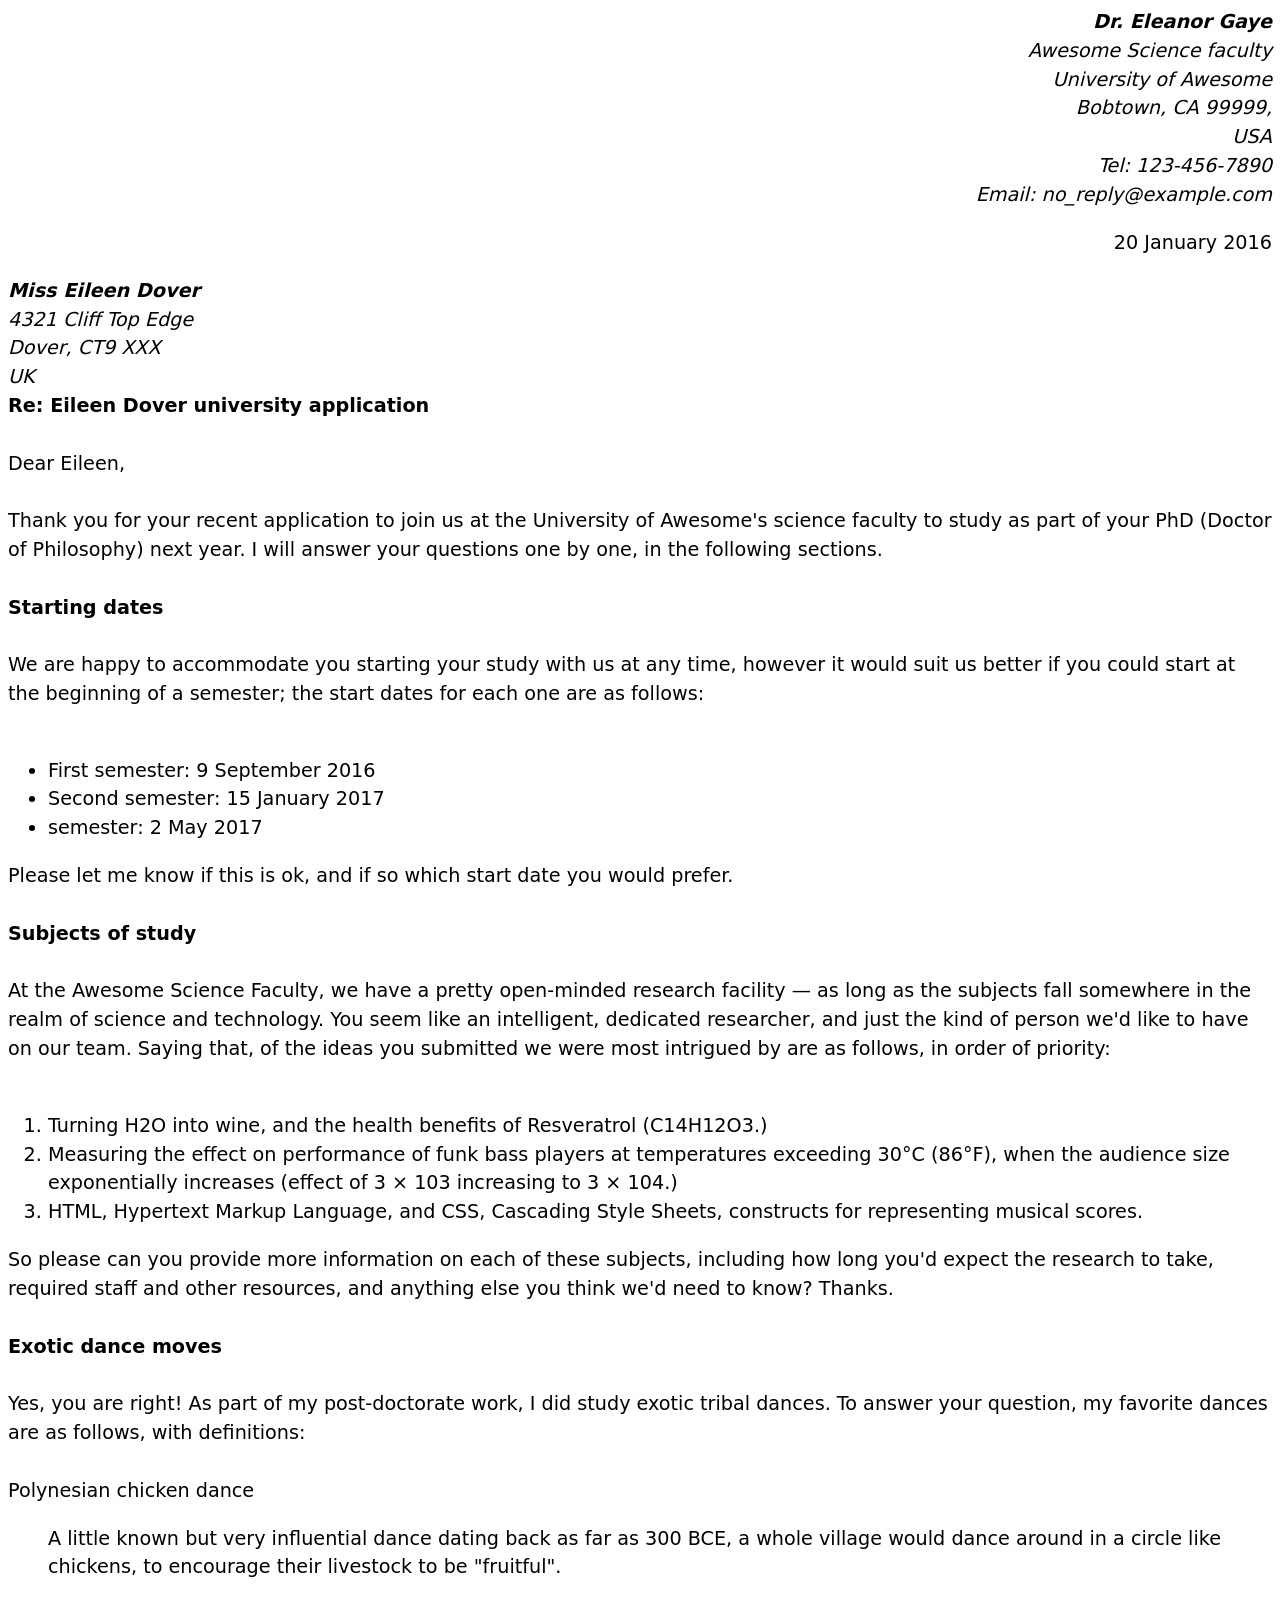
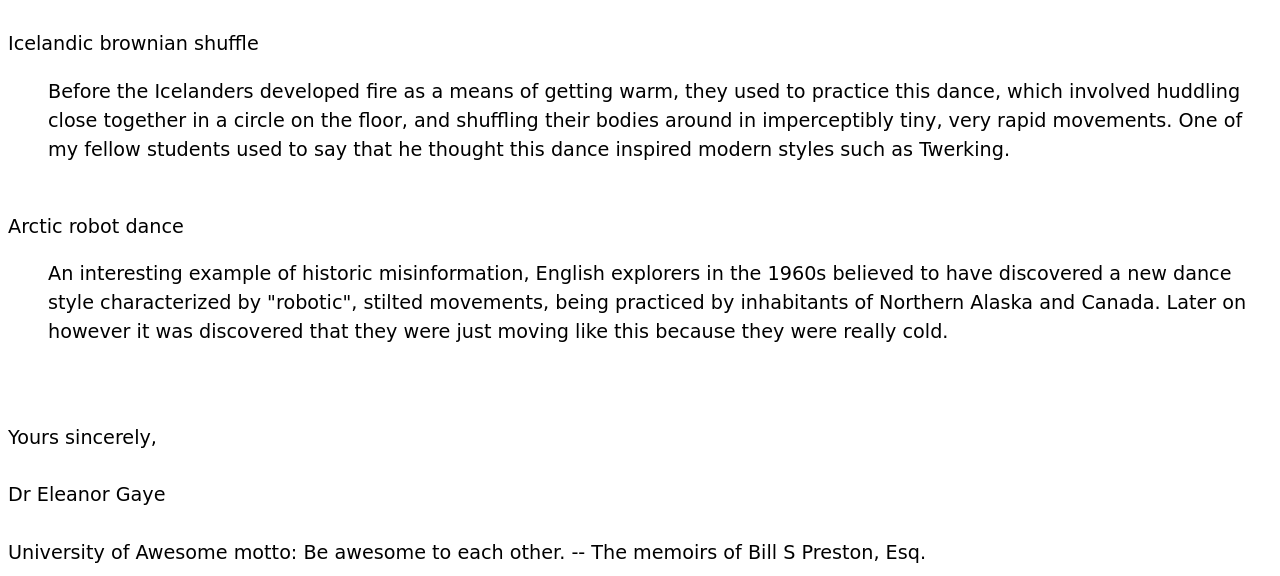
<file: lab1/part1/index.html>
<!DOCTYPE html>
<html lang="en">
  <head>
    <meta charset="utf-8" />
    <title>Dr. Eleanor Gaye</title>
    <!--
    Name: jamal khan safi
    Date: 12 September 2025
    File: index.html
    Description: Lab1 Part1 marking up cover letter
    -->
    <style>
      body {
  font: 1.2em / 1.5 system-ui;
}

.sender-column {
  text-align: right;
}

h1 {
  font-size: 1.5em;
}

h2 {
  font-size: 1.3em;
}
p{
  margin-left: 40px;
}
    </style>
  </head>
  <body>
<address class="sender-column"><strong>Dr. Eleanor Gaye</strong><br>
Awesome Science faculty<br>
University of Awesome<br>
Bobtown, CA 99999,<br>
USA<br>
Tel: 123-456-7890<br>
Email: no_reply@example.com<br>
</address>
<p class="sender-column">20 January 2016</p>
<address>
<b>Miss Eileen Dover</b><br>
4321 Cliff Top Edge<br>
Dover, CT9 XXX<br>
UK<br>
</address>
<b>Re: Eileen Dover university application</b><br>
<br>

Dear Eileen,<br>
<br>

Thank you for your recent application to join us at the University of
Awesome's science faculty to study as part of your
PhD (Doctor of Philosophy) next year. I will answer your
questions one by one, in the following sections.<br>
<br>

<strong>Starting dates</strong><br>
<br>

We are happy to accommodate you starting your study with us at any time,
however it would suit us better if you could start at the beginning of a
semester; the start dates for each one are as follows:<br>
<br>
<ul>
  <li>First semester: 9 September 2016</li>
  <li>Second semester: 15 January 2017</li>
  <li> semester: 2 May 2017</li>
</ul>
Please let me know if this is ok, and if so which start date you would
prefer.<br>
<br>

<b>Subjects of study</b><br>
<br>

At the Awesome Science Faculty, we have a pretty open-minded research
facility — as long as the subjects fall somewhere in the realm of science
and technology. You seem like an intelligent, dedicated researcher, and
just the kind of person we'd like to have on our team. Saying that, of the
ideas you submitted we were most intrigued by are as follows, in order of
priority:<br>
<br>

<ol>
<li>Turning H2O into wine, and the health benefits of Resveratrol
(C14H12O3.)</li>
<li>Measuring the effect on performance of funk bass players at temperatures
exceeding 30°C (86°F), when the audience size exponentially increases
(effect of 3 × 103 increasing to 3 × 104.)</li>
<li>HTML, Hypertext Markup Language, and CSS,
Cascading Style Sheets, constructs for representing musical scores.</li>
</ol>
So please can you provide more information on each of these subjects,
including how long you'd expect the research to take, required staff and
other resources, and anything else you think we'd need to know? Thanks.<br>
<br>

<b>Exotic dance moves</b><br>
<br>

Yes, you are right! As part of my post-doctorate work, I
did study exotic tribal dances. To answer your question, my
favorite dances are as follows, with definitions:<br>
<br>

Polynesian chicken dance<br><p>
    A little known but very influential dance dating back as far as
    300 BCE, a whole village would
    dance around in a circle like chickens, to encourage their livestock to
    be "fruitful".</p><br>
Icelandic brownian shuffle<br><p>
    Before the Icelanders developed fire as a means of getting warm, they
    used to practice this dance, which involved huddling close together in a
    circle on the floor, and shuffling their bodies around in imperceptibly
    tiny, very rapid movements. One of my fellow students used to say that
    he thought this dance inspired modern styles such as Twerking.</p><br>
Arctic robot dance<br>
<p>
    An interesting example of historic misinformation, English explorers in
    the 1960s believed to have discovered a new dance style characterized by
    "robotic", stilted movements, being practiced by inhabitants of Northern
    Alaska and Canada. Later on however it was discovered that they were
    just moving like this because they were really cold.</p><br>
<br>
Yours sincerely,<br>
<br>

Dr Eleanor Gaye<br>
<br>

University of Awesome motto: Be awesome to each other. --
The memoirs of Bill S Preston, Esq.<br>
  </body>
</html>
</file>
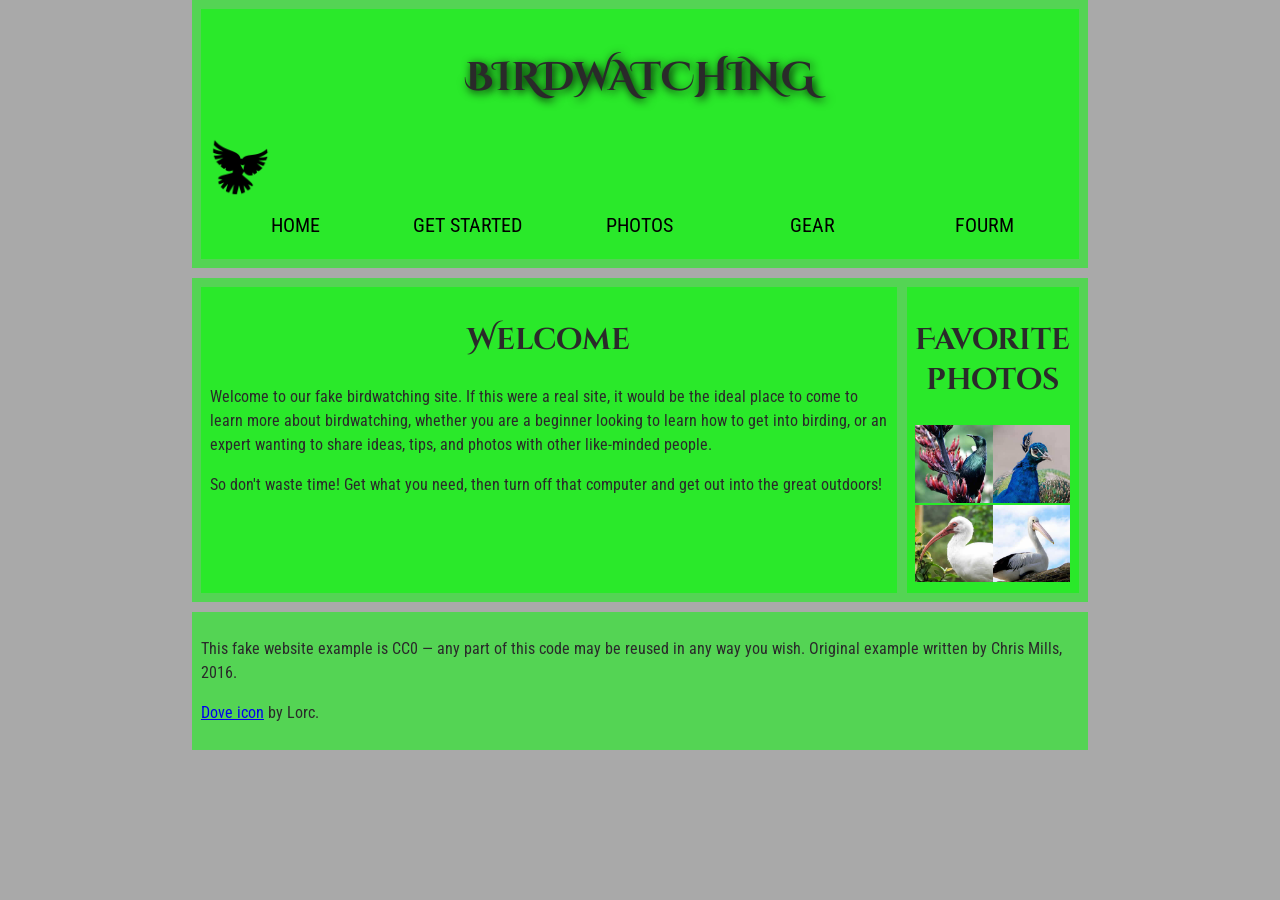
<file: lab1/part2/index.html>
<!DOCTYPE html>
<html lang="en">
  <head>
    <meta charset="utf-8" />
    <title>Birdwatching</title>
    <link
      href="https://fonts.googleapis.com/css?family=Roboto+Condensed:300%7CCinzel+Decorative:700"
      rel="stylesheet" />
      <link rel = "stylesheet" href="css/style.css">
  </head>

  <body>
    <header>
        <nav>
            <h1>Birdwatching</h1>
            <img src="css/dove.png" alt = "dove logo"/>
            <ul>
                <li><a href = "#">Home</a></li>
                <li><a href = "#">Get Started</a></li>
                <li><a href = "#">photos</a></li>
                <li><a href = "#">Gear</a></li>
                <li><a href = "#">Fourm</a></li>
                
            </ul>

            
        </nav>
        </header>
   <main> 
    <section>    
        <h2>Welcome</h2>

        <p>
        Welcome to our fake birdwatching site. If this were a real site, it
        would be the ideal place to come to learn more about birdwatching,
        whether you are a beginner looking to learn how to get into birding, or
        an expert wanting to share ideas, tips, and photos with other
        like-minded people.
        </p>

        <p>
        So don't waste time! Get what you need, then turn off that computer and
        get out into the great outdoors!
        </p>

        
        </section>
        <aside>
            <h2>Favorite photos</h2>
            <a href="css/favorite-bird-1_th.jpg"><img src="css/favorite-bird-1_th.jpg" alt=""></a>
            <a href="css/favorite-bird-2_th.jpg"><img src="css/favorite-bird-2_th.jpg" alt=""></a>
            <a href="css/favorite-bird-3_th.jpg"><img src="css/favorite-bird-3_th.jpg" alt=""></a>
            <a href="css/favorite-bird-4_th.jpg"><img src="css/favorite-bird-4_th.jpg" alt=""></a>    
        </aside>
        </main>
<footer>
        <p>
        This fake website example is CC0 — any part of this code may be reused
        in any way you wish. Original example written by Chris Mills, 2016.
        </p>
        


    <p>
      <a href="http://game-icons.net/lorc/originals/dove.html">Dove icon</a>
      by Lorc.
    </p>
    </footer>
  </body>
</html>
</file>
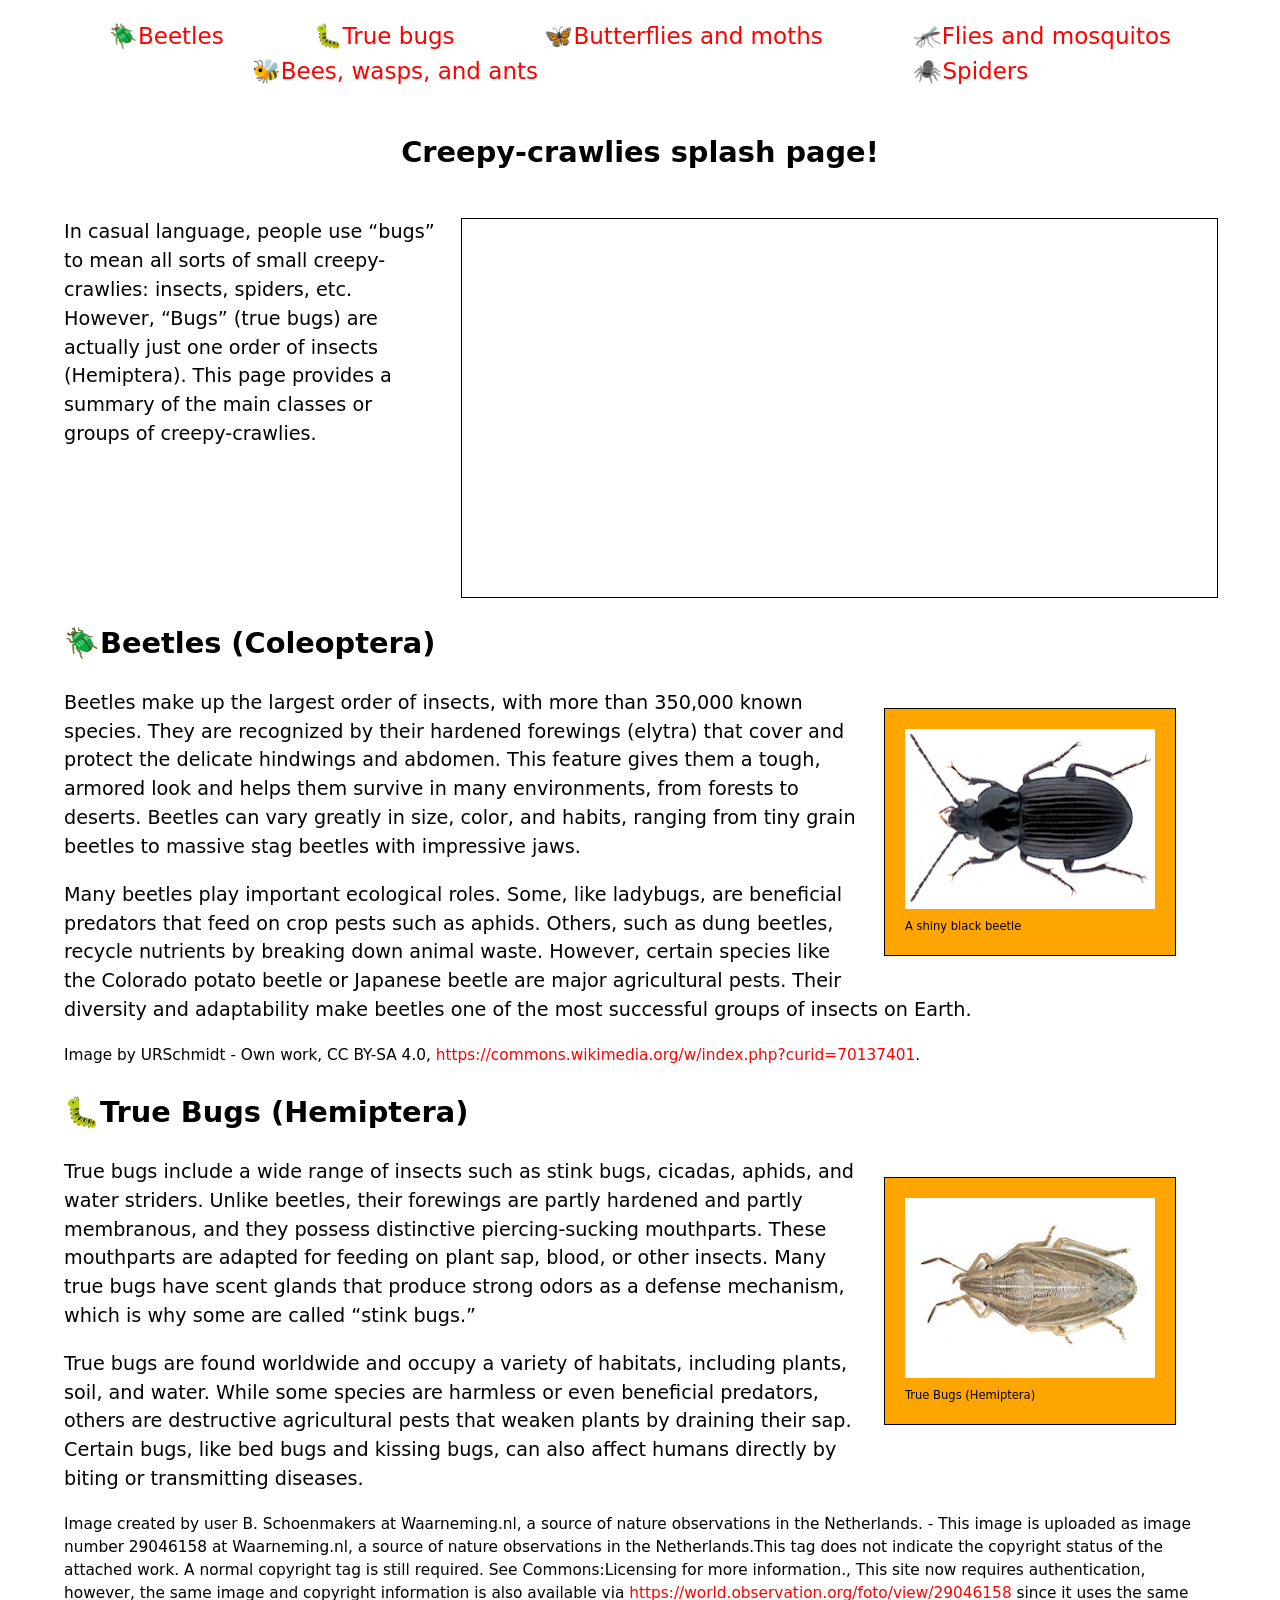
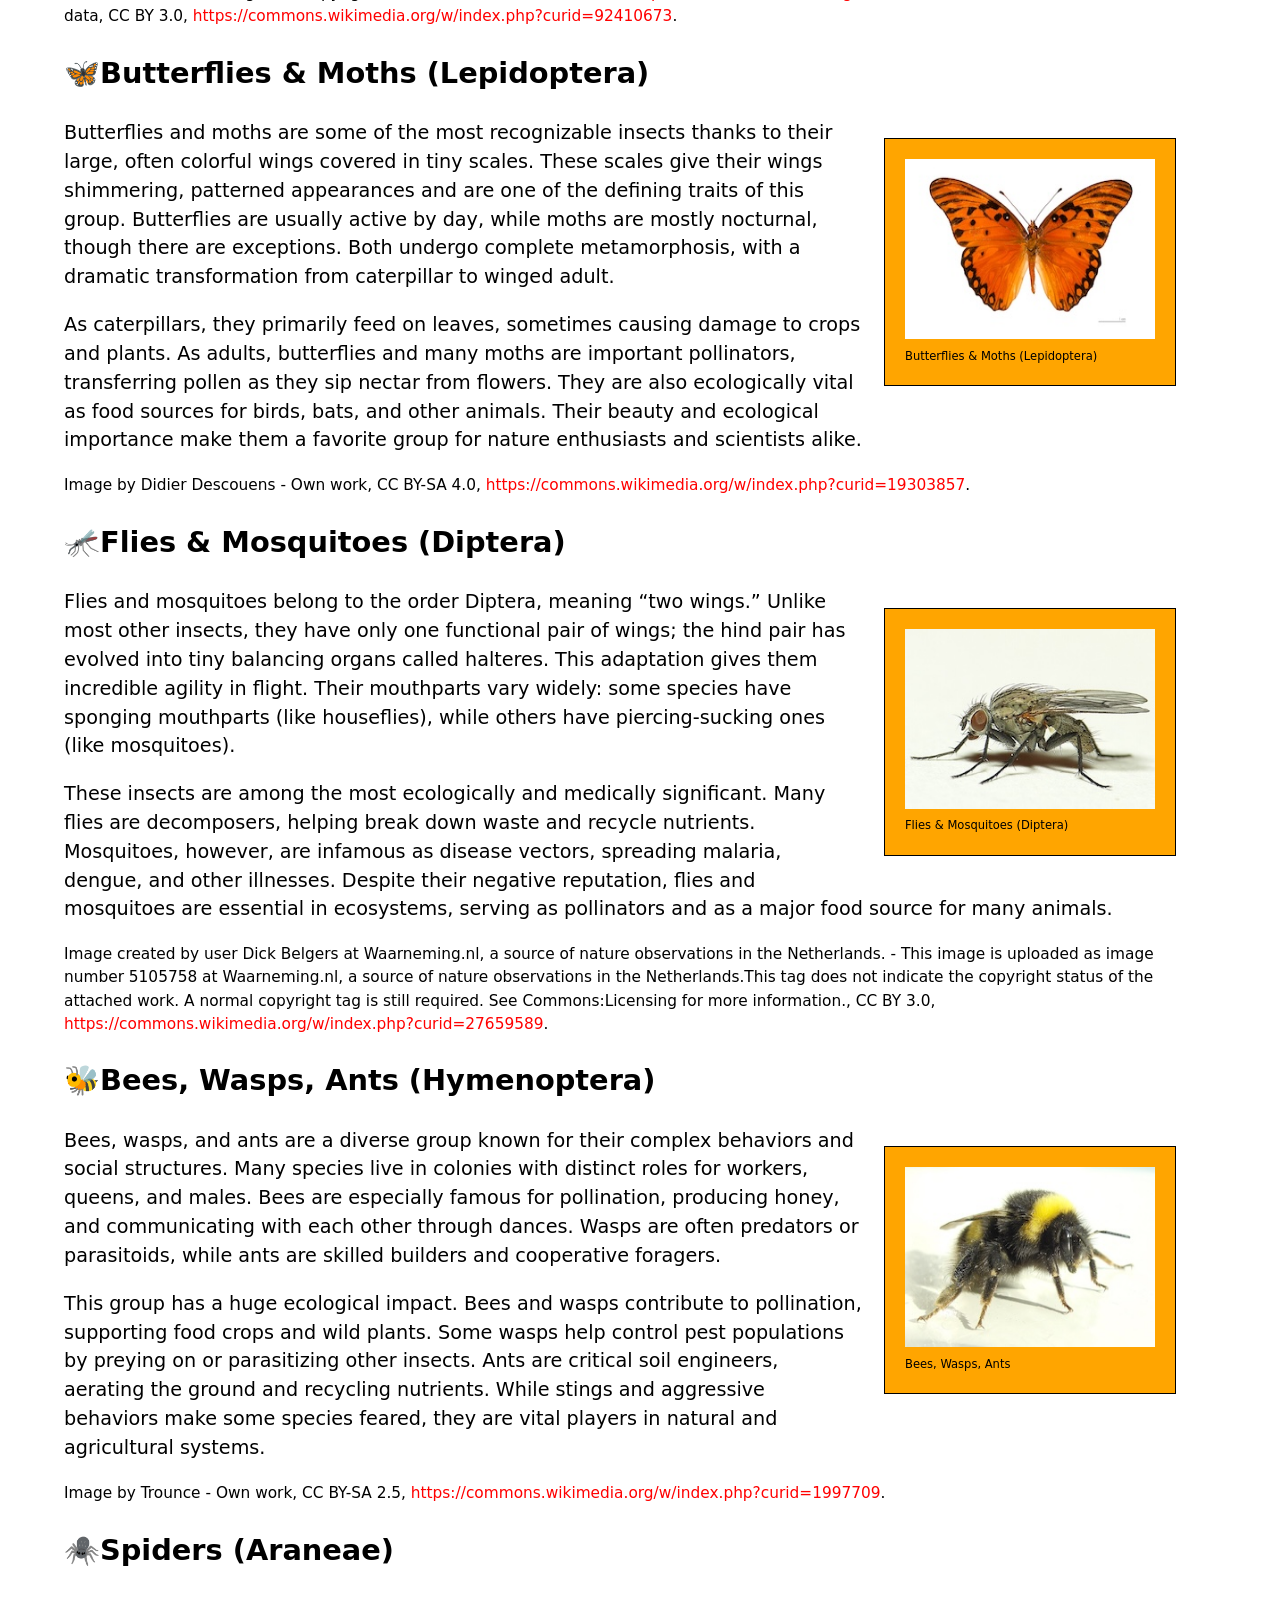
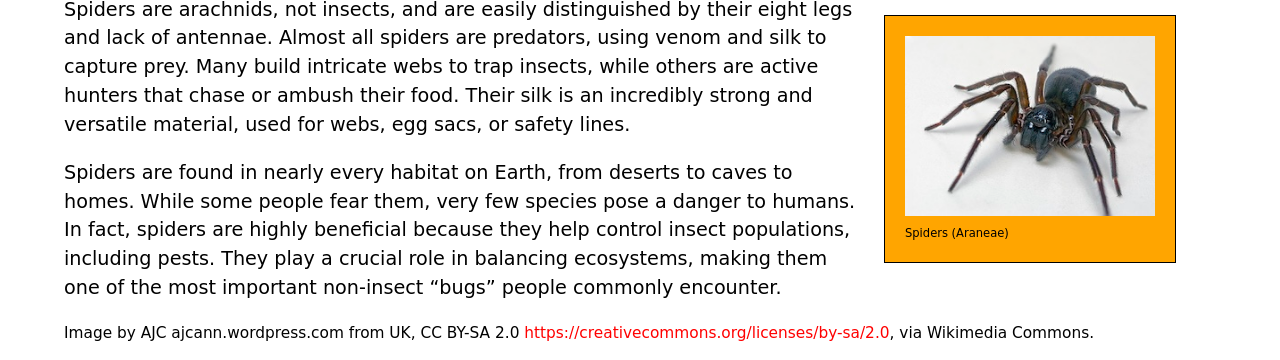
<file: lab2/part1/index.html>
<!doctype html>
<html lang="en">
  <head>

    <meta charset="utf-8" />
    <title>Creepy crawlies!</title>
        <!--
    Name: jamal khan safi
    Date: 6 October 2025
    File: index.html
    Description: I created the website about different insects.
    -->
    <link href="css/style.css" rel="stylesheet" />
  </head>
  <body>
    <header>
      <nav>
        <ul>
          <li><a href="#beetles">🪲Beetles</a></li>
          <li><a href="#true_bugs">🐛True bugs</a></li>
          <li><a href="#butterflies_moths">🦋Butterflies and moths</a></li>
          <li><a href="#flies_mosquitos">🦟Flies and mosquitos</a></li>
          <li><a href="#bees_wasps_ants">🐝Bees, wasps, and ants</a></li>
          <li><a href="#spiders">🕷️Spiders</a></li>
        </ul>
      </nav>
      <section>
        <h1>Creepy-crawlies splash page!</h1>
        <video autoplay loop muted preload="auto">
          <source src="css/bug_video_640.mp4" type="video/mp4" />
        </video>

        <p>
          In casual language, people use “bugs” to mean all sorts of small
          creepy-crawlies: insects, spiders, etc. However, “Bugs” (true bugs)
          are actually just one order of insects (Hemiptera). This page
          provides a summary of the main classes or groups of
          creepy-crawlies.
        </p>
      </section>
    </header>
    <main>
      <section id="beetles">
        <h2>🪲Beetles (Coleoptera)</h2>
        <figure>
          <img
            src="css/beetle.png"
            alt="beetle"
            width="250"
            height="180">
            <figcaption>A shiny black beetle</figcaption>
        </figure>

        <p>
          Beetles make up the largest order of insects, with more than
          350,000 known species. They are recognized by their hardened
          forewings (elytra) that cover and protect the delicate hindwings
          and abdomen. This feature gives them a tough, armored look and
          helps them survive in many environments, from forests to deserts.
          Beetles can vary greatly in size, color, and habits, ranging from
          tiny grain beetles to massive stag beetles with impressive jaws.
        </p>
        <p>
          Many beetles play important ecological roles. Some, like ladybugs,
          are beneficial predators that feed on crop pests such as aphids.
          Others, such as dung beetles, recycle nutrients by breaking down
          animal waste. However, certain species like the Colorado potato
          beetle or Japanese beetle are major agricultural pests. Their
          diversity and adaptability make beetles one of the most successful
          groups of insects on Earth.
        </p>

        <p class="copyright">
          Image by URSchmidt - Own work, CC BY-SA 4.0,
          <a href="https://commons.wikimedia.org/w/index.php?curid=70137401"
            >https://commons.wikimedia.org/w/index.php?curid=70137401</a
          >.
        </p>
      </section>
      <section id="true_bugs">
        <h2>🐛True Bugs (Hemiptera)</h2>
        <figure>
          <img
            src="css/true_bug.jpg"
            alt="bugs"
            width="250"
            height="180">
          <figcaption>True Bugs (Hemiptera)</figcaption>
        </figure>

        <p>
          True bugs include a wide range of insects such as stink bugs,
          cicadas, aphids, and water striders. Unlike beetles, their
          forewings are partly hardened and partly membranous, and they
          possess distinctive piercing-sucking mouthparts. These mouthparts
          are adapted for feeding on plant sap, blood, or other insects. Many
          true bugs have scent glands that produce strong odors as a defense
          mechanism, which is why some are called “stink bugs.”
        </p>

        <p>
          True bugs are found worldwide and occupy a variety of habitats,
          including plants, soil, and water. While some species are harmless
          or even beneficial predators, others are destructive agricultural
          pests that weaken plants by draining their sap. Certain bugs, like
          bed bugs and kissing bugs, can also affect humans directly by
          biting or transmitting diseases.
        </p>

        <p class="copyright">
          Image created by user B. Schoenmakers at Waarneming.nl, a source of
          nature observations in the Netherlands. - This image is uploaded as
          image number 29046158 at Waarneming.nl, a source of nature
          observations in the Netherlands.This tag does not indicate the
          copyright status of the attached work. A normal copyright tag is
          still required. See Commons:Licensing for more information., This
          site now requires authentication, however, the same image and
          copyright information is also available via
          <a href="https://world.observation.org/foto/view/29046158"
            >https://world.observation.org/foto/view/29046158</a
          >
          since it uses the same data, CC BY 3.0,
          <a href="https://commons.wikimedia.org/w/index.php?curid=92410673"
            >https://commons.wikimedia.org/w/index.php?curid=92410673</a
          >.
        </p>
      </section>
      <section id="butterflies_moths">
        <h2>🦋Butterflies & Moths (Lepidoptera)</h2>
        <figure>
          <img
            src="css/butterfly.jpg"
            alt="butterfly"
            width="250"
            height="180">
          <figcaption>Butterflies & Moths (Lepidoptera)</figcaption>
        </figure>

        <p>
          Butterflies and moths are some of the most recognizable insects
          thanks to their large, often colorful wings covered in tiny scales.
          These scales give their wings shimmering, patterned appearances and
          are one of the defining traits of this group. Butterflies are
          usually active by day, while moths are mostly nocturnal, though
          there are exceptions. Both undergo complete metamorphosis, with a
          dramatic transformation from caterpillar to winged adult.
        </p>

        <p>
          As caterpillars, they primarily feed on leaves, sometimes causing
          damage to crops and plants. As adults, butterflies and many moths
          are important pollinators, transferring pollen as they sip nectar
          from flowers. They are also ecologically vital as food sources for
          birds, bats, and other animals. Their beauty and ecological
          importance make them a favorite group for nature enthusiasts and
          scientists alike.
        </p>

        <p class="copyright">
          Image by Didier Descouens - Own work, CC BY-SA 4.0,
          <a href="https://commons.wikimedia.org/w/index.php?curid=19303857"
            >https://commons.wikimedia.org/w/index.php?curid=19303857</a
          >.
        </p>
      </section>
      <section id="flies_mosquitos">
        <h2>🦟Flies & Mosquitoes (Diptera)</h2>
        <figure>
          <img
            src="css/mosquito.jpg"
            alt="flies and mosquito"
            width="250"
            height="180">
          <figcaption>Flies & Mosquitoes (Diptera)</figcaption>
        </figure>

        <p>
          Flies and mosquitoes belong to the order Diptera, meaning “two
          wings.” Unlike most other insects, they have only one functional
          pair of wings; the hind pair has evolved into tiny balancing organs
          called halteres. This adaptation gives them incredible agility in
          flight. Their mouthparts vary widely: some species have sponging
          mouthparts (like houseflies), while others have piercing-sucking
          ones (like mosquitoes).
        </p>

        <p>
          These insects are among the most ecologically and medically
          significant. Many flies are decomposers, helping break down waste
          and recycle nutrients. Mosquitoes, however, are infamous as disease
          vectors, spreading malaria, dengue, and other illnesses. Despite
          their negative reputation, flies and mosquitoes are essential in
          ecosystems, serving as pollinators and as a major food source for
          many animals.
        </p>

        <p class="copyright">
          Image created by user Dick Belgers at Waarneming.nl, a source of
          nature observations in the Netherlands. - This image is uploaded as
          image number 5105758 at Waarneming.nl, a source of nature
          observations in the Netherlands.This tag does not indicate the
          copyright status of the attached work. A normal copyright tag is
          still required. See Commons:Licensing for more information., CC BY
          3.0,
          <a href="https://commons.wikimedia.org/w/index.php?curid=27659589"
            >https://commons.wikimedia.org/w/index.php?curid=27659589</a
          >.
        </p>
      </section>
      <section id="bees_wasps_ants">
        <h2>🐝Bees, Wasps, Ants (Hymenoptera)</h2>
        <figure>
          <img
            src="css/bee.jpg"
            alt="bee wasp and ants"
            width="250"
            height="180">
          <figcaption>Bees, Wasps, Ants</figcaption>
        </figure>

        <p>
          Bees, wasps, and ants are a diverse group known for their complex
          behaviors and social structures. Many species live in colonies with
          distinct roles for workers, queens, and males. Bees are especially
          famous for pollination, producing honey, and communicating with
          each other through dances. Wasps are often predators or
          parasitoids, while ants are skilled builders and cooperative
          foragers.
        </p>

        <p>
          This group has a huge ecological impact. Bees and wasps contribute
          to pollination, supporting food crops and wild plants. Some wasps
          help control pest populations by preying on or parasitizing other
          insects. Ants are critical soil engineers, aerating the ground and
          recycling nutrients. While stings and aggressive behaviors make
          some species feared, they are vital players in natural and
          agricultural systems.
        </p>

        <p class="copyright">
          Image by Trounce - Own work, CC BY-SA 2.5,
          <a href="https://commons.wikimedia.org/w/index.php?curid=1997709"
            >https://commons.wikimedia.org/w/index.php?curid=1997709</a
          >.
        </p>
      </section>
      <section id="spiders">
        <h2>🕷️Spiders (Araneae)</h2>
        <figure>
          <img
            src="css/spider.jpg"
            alt="spider"
            width="250"
            height="180">
          <figcaption>Spiders (Araneae)</figcaption>
        </figure>

        <p>
          Spiders are arachnids, not insects, and are easily distinguished by
          their eight legs and lack of antennae. Almost all spiders are
          predators, using venom and silk to capture prey. Many build
          intricate webs to trap insects, while others are active hunters
          that chase or ambush their food. Their silk is an incredibly strong
          and versatile material, used for webs, egg sacs, or safety lines.
        </p>

        <p>
          Spiders are found in nearly every habitat on Earth, from deserts to
          caves to homes. While some people fear them, very few species pose
          a danger to humans. In fact, spiders are highly beneficial because
          they help control insect populations, including pests. They play a
          crucial role in balancing ecosystems, making them one of the most
          important non-insect “bugs” people commonly encounter.
        </p>

        <p class="copyright">
          Image by AJC ajcann.wordpress.com from UK, CC BY-SA 2.0
          <a href="https://creativecommons.org/licenses/by-sa/2.0"
            >https://creativecommons.org/licenses/by-sa/2.0</a
          >, via Wikimedia Commons.
        </p>
      </section>
    </main>
  </body>
</html>
</file>
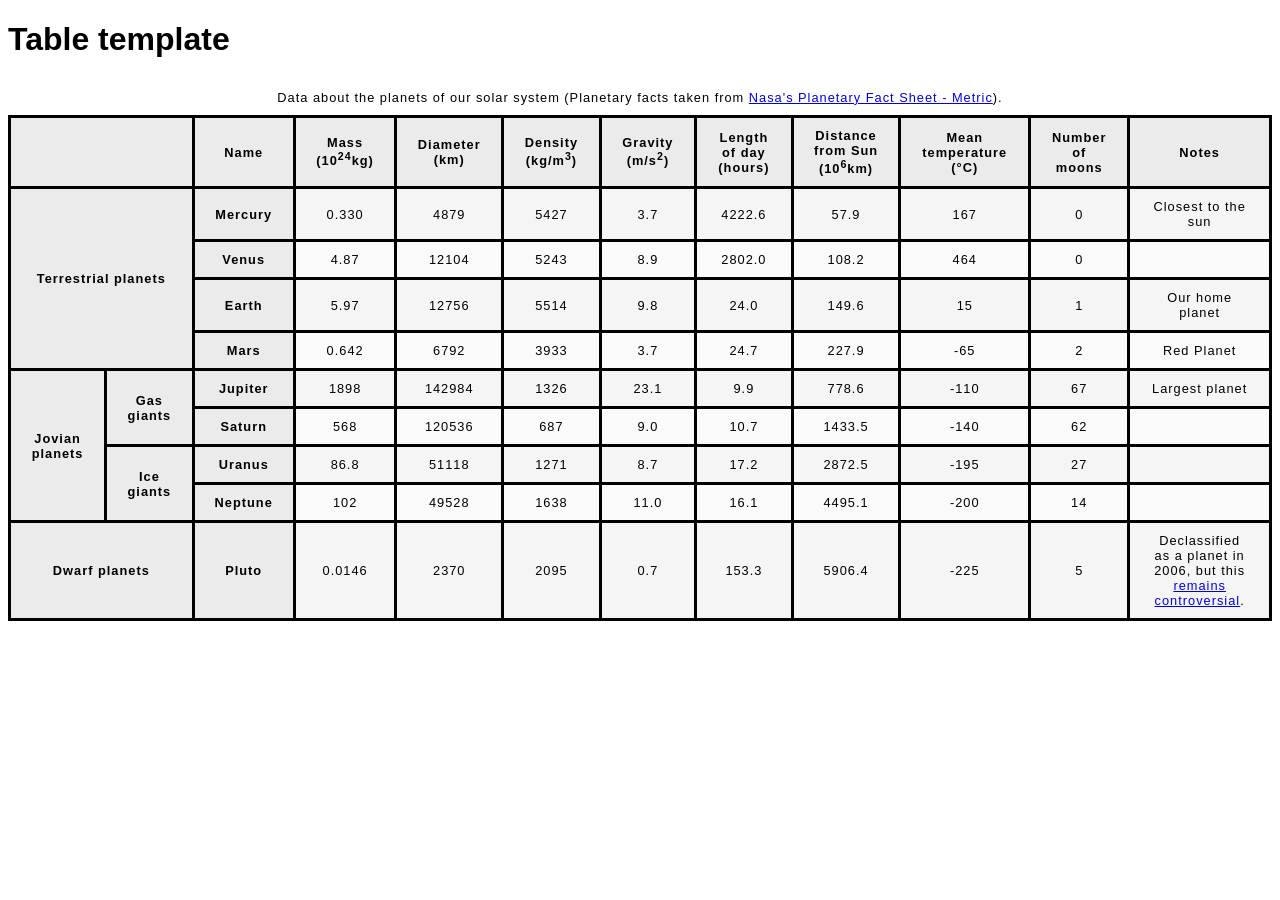
<file: lab2/part2/index.html>
<!DOCTYPE html>
<html lang="en-US">
  <head>
    <meta charset="utf-8">
    <meta name="viewport" content="width=device-width">
    <title>Table template</title>
            <!--
    Name: jamal khan safi
    Date: 6 October 2025
    File: index.html
    Description: I created the website about planets of the solar system.
    -->
    <link href="css/style.css" rel="stylesheet" type="text/css">
  </head>
  <body>
    <h1>Table template</h1>
    <table>
      <caption>
        Data about the planets of our solar system (Planetary facts taken from
        <a href="http://nssdc.gsfc.nasa.gov/planetary/factsheet/">Nasa's Planetary Fact Sheet - Metric</a>).
      </caption>
      <thead>
        <tr>
          <th colspan="2"></th>
          <th>Name</th>
          <th>Mass (10<sup>24</sup>kg)</th>
          <th>Diameter (km)</th>
          <th>Density (kg/m<sup>3</sup>)</th>
          <th>Gravity (m/s<sup>2</sup>)</th>
          <th>Length of day (hours)</th>
          <th>Distance from Sun (10<sup>6</sup>km)</th>
          <th>Mean temperature (°C)</th>
          <th>Number of moons</th>
          <th>Notes</th>
        </tr>
      </thead>
      <tbody>
        <tr>
          <th rowspan="4" colspan="2">Terrestrial planets</th>
          <th>Mercury</th>
          <td>0.330</td>
          <td>4879</td>
          <td>5427</td>
          <td>3.7</td>
          <td>4222.6</td>
          <td>57.9</td>
          <td>167</td>
          <td>0</td>
          <td>Closest to the sun</td>
        </tr>
        <tr>
            <th>Venus</th>
            <td>4.87</td>
            <td>12104</td>
            <td>5243</td>
            <td>8.9</td>
            <td>2802.0</td>
            <td>108.2</td>
            <td>464</td>
            <td>0</td>
            <td></td>
        </tr>
        <tr>
            <th>Earth</th>
            <td>5.97</td>
            <td>12756</td>
            <td>5514</td>
            <td>9.8</td>
            <td>24.0</td>
            <td>149.6</td>
            <td>15</td>
            <td>1</td>
            <td>Our home planet</td>
        </tr>
        <tr>
            <th>Mars</th>
            <td>0.642</td>
            <td>6792</td>
            <td>3933</td>
            <td>3.7</td>
            <td>24.7</td>
            <td>227.9</td>
            <td>-65</td>
            <td>2</td>
            <td>Red Planet</td>
        </tr>
        <tr>
          <th rowspan="4" colspan="1">Jovian planets</th>
          <th rowspan="2">Gas giants</th>
          <th>Jupiter</th>
          <td>1898</td>
          <td>142984</td>
          <td>1326</td>
          <td>23.1</td>
          <td>9.9</td>
          <td>778.6</td>
          <td>-110</td>
          <td>67</td>
          <td>Largest planet</td>
        </tr>
        <tr>
            <th>Saturn</th>
            <td>568</td>
            <td>120536</td>
            <td>687</td>
            <td>9.0</td>
            <td>10.7</td>
            <td>1433.5</td>
            <td>-140</td>
            <td>62</td>
            <td></td>
        </tr>
        <tr>
            <th rowspan="2">Ice giants</th>
            <th>Uranus</th>
            <td>86.8</td>
            <td>51118</td>
            <td>1271</td>
            <td>8.7</td>
            <td>17.2</td>
            <td>2872.5</td>
            <td>-195</td>
            <td>27</td>
            <td></td>
        </tr>
        <tr>
            <th>Neptune</th>
            <td>102</td>
            <td>49528</td>
            <td>1638</td>
            <td>11.0</td>
            <td>16.1</td>
            <td>4495.1</td>
            <td>-200</td>
            <td>14</td>
            <td></td>
        </tr>
        <tr>
            <th colspan="2">Dwarf planets</th>
            <th>Pluto</th>
            <td>0.0146</td>
            <td>2370</td>
            <td>2095</td>
            <td>0.7</td>
            <td>153.3</td>
            <td>5906.4</td>
            <td>-225</td>
            <td>5</td>
            <td>Declassified as a planet in 2006, but this <a href="http://www.usatoday.com/story/tech/2014/10/02/pluto-planet-solar-system/16578959/">remains controversial</a>.</td>
        </tr>
      </tbody>
    </table>
  </body>
</html>
</file>
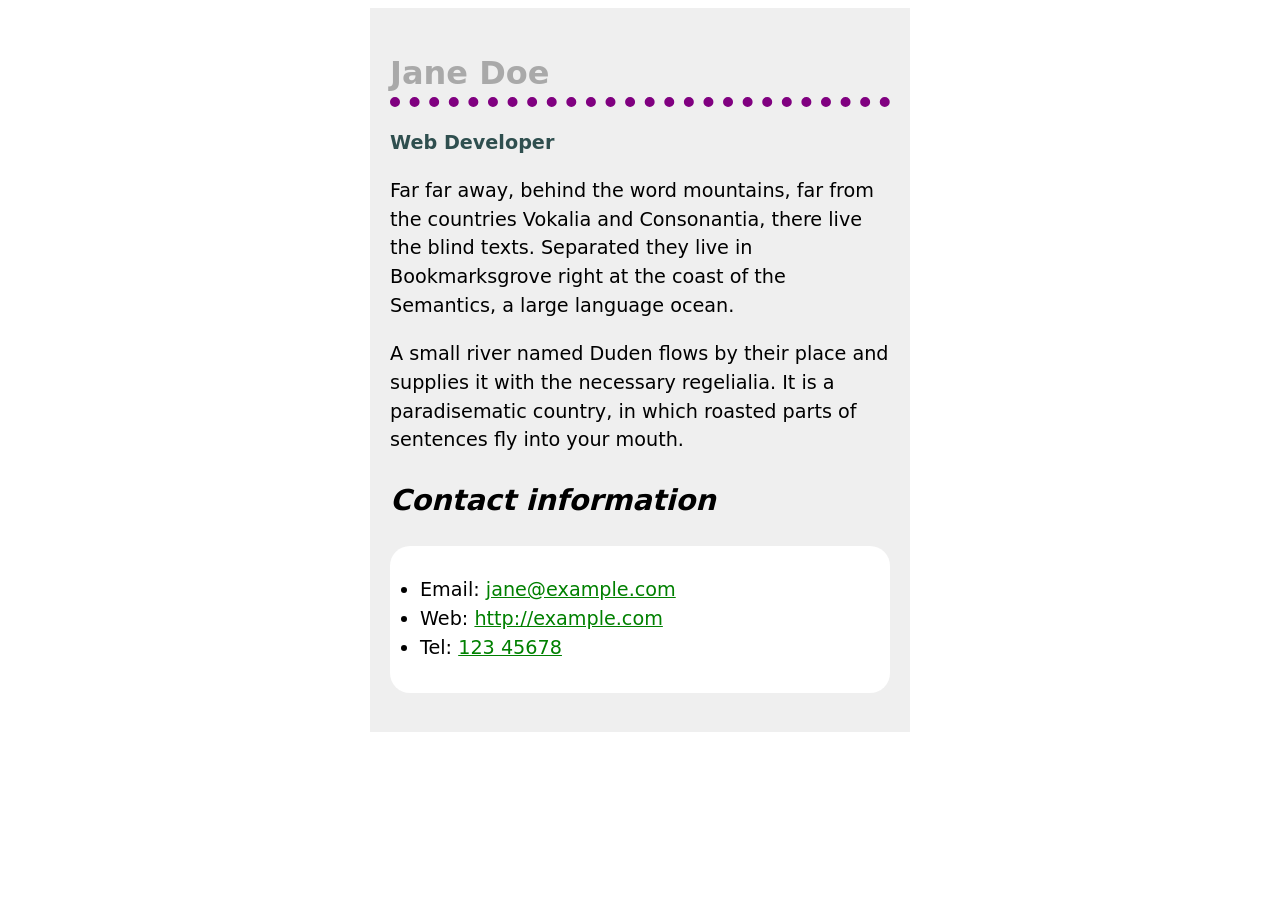
<file: lab3/part1/index.html>
<!doctype html>
<html lang="en">
  <head>

    <meta charset="utf-8" />
    <title>Jane Doe</title>
        <!--
    Name: jamal khan safi
    Date: 16 October 2025
    File: index.html
    Description: I created the website about different insects.
    -->
    <link href="css/style.css" rel="stylesheet" />
  </head>
  <body>
    <h1>Jane Doe</h1>
<div class="job-title">Web Developer</div>
<p>
  Far far away, behind the word mountains, far from the countries Vokalia and
  Consonantia, there live the blind texts. Separated they live in Bookmarksgrove
  right at the coast of the Semantics, a large language ocean.
</p>

<p>
  A small river named Duden flows by their place and supplies it with the
  necessary regelialia. It is a paradisematic country, in which roasted parts of
  sentences fly into your mouth.
</p>

<h2>Contact information</h2>
<ul>
  <li>Email: <a href="mailto:jane@example.com">jane@example.com</a></li>
  <li>Web: <a href="http://example.com">http://example.com</a></li>
  <li>Tel: <a href="tel:12345678">123 45678</a></li>
</ul>
  </body>
</html>
</file>
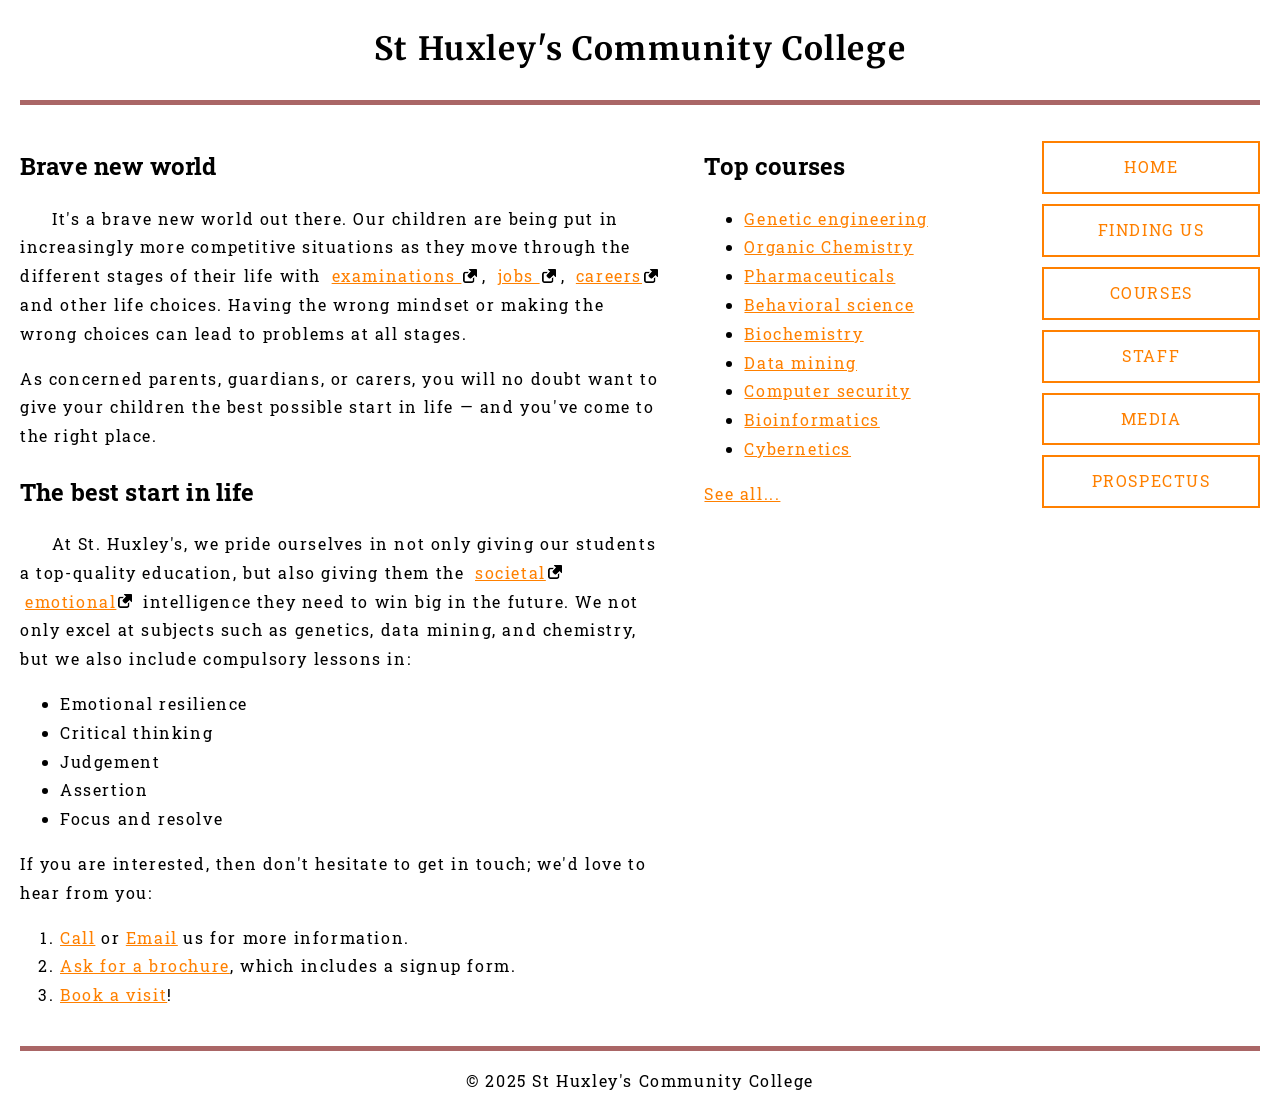
<file: lab3/part2/index.html>
<!DOCTYPE html>
<html lang="en-US">
  <head>
    <meta charset="utf-8" />
    <meta name="viewport" content="width=device-width" />
    <title>St Huxley's Community College</title>
    
    <link href="https://fonts.googleapis.com/css2?family=Merriweather&family=Roboto+Slab:wght@700&display=swap" rel="stylesheet">
    <link href="css/style.css" type="text/css" rel="stylesheet" />
        <!--
    Name: jamal khan safi
    Date: 16 Oct 2025
    File: index.html
    Description: Lab3 Part1 marking up cover letter
    -->
  </head>
  <body>
    <header>
      <h1>St Huxley's Community College</h1>
    </header>

    <main>
      <section>
        <h2>Brave new world</h2>

        <p>
          It's a brave new world out there. Our children are being put in
          increasingly more competitive situations as they move through the
          different stages of their life with
            <a href="https://en.wikipedia.org/wiki/Examination">
            examinations 
            </a>,
            <a href="https://en.wikipedia.org/wiki/Jobs">
            jobs
            </a>,
            <a href="https://en.wikipedia.org/wiki/Career">
            careers 
            </a> and
          other life choices. Having the wrong mindset or making the wrong
          choices can lead to problems at all stages.
        </p>

        <p>
          As concerned parents, guardians, or carers, you will no doubt want
          to give your children the best possible start in life — and you've
          come to the right place.
        </p>

        <h2>The best start in life</h2>

        <p>
          At St. Huxley's, we pride ourselves in not only giving our students
          a top-quality education, but also giving them the
          <a href="https://en.wikipedia.org/wiki/Society">societal</a>
          <a href="https://en.wikipedia.org/wiki/Emotion">emotional</a>
          intelligence they need to win big in the future. We not only excel
          at subjects such as genetics, data mining, and chemistry, but we
          also include compulsory lessons in:
        </p>

        <ul>
          <li>Emotional resilience</li>
          <li>Critical thinking</li>
          <li>Judgement</li>
          <li>Assertion</li>
          <li>Focus and resolve</li>
        </ul>

        <p>
          If you are interested, then don't hesitate to get in touch; we'd
          love to hear from you:
        </p>

        <ol>
          <li>
            <a href="#">Call</a> or <a href="#">Email</a> us for more
            information.
          </li>
          <li>
            <a href="#">Ask for a brochure</a>, which includes a signup form.
          </li>
          <li><a href="#">Book a visit</a>!</li>
        </ol>
      </section>

      <aside>
        <h2>Top courses</h2>

        <ul>
          <li><a href="#">Genetic engineering</a></li>
          <li><a href="#">Organic Chemistry</a></li>
          <li><a href="#">Pharmaceuticals</a></li>
          <li><a href="#">Behavioral science</a></li>
          <li><a href="#">Biochemistry</a></li>
          <li><a href="#">Data mining</a></li>
          <li><a href="#">Computer security</a></li>
          <li><a href="#">Bioinformatics</a></li>
          <li><a href="#">Cybernetics</a></li>
        </ul>

        <p><a href="#">See all...</a></p>
      </aside>

      <nav>
        <ul>
          <li><a href="#">Home</a></li>
          <li><a href="#">Finding us</a></li>
          <li><a href="#">Courses</a></li>
          <li><a href="#">Staff</a></li>
          <li><a href="#">Media</a></li>
          <li><a href="#">Prospectus</a></li>
        </ul>
      </nav>
    </main>

    <footer>
      <p>&copy; 2025 St Huxley's Community College</p>
    </footer>
  </body>
</html>
</file>
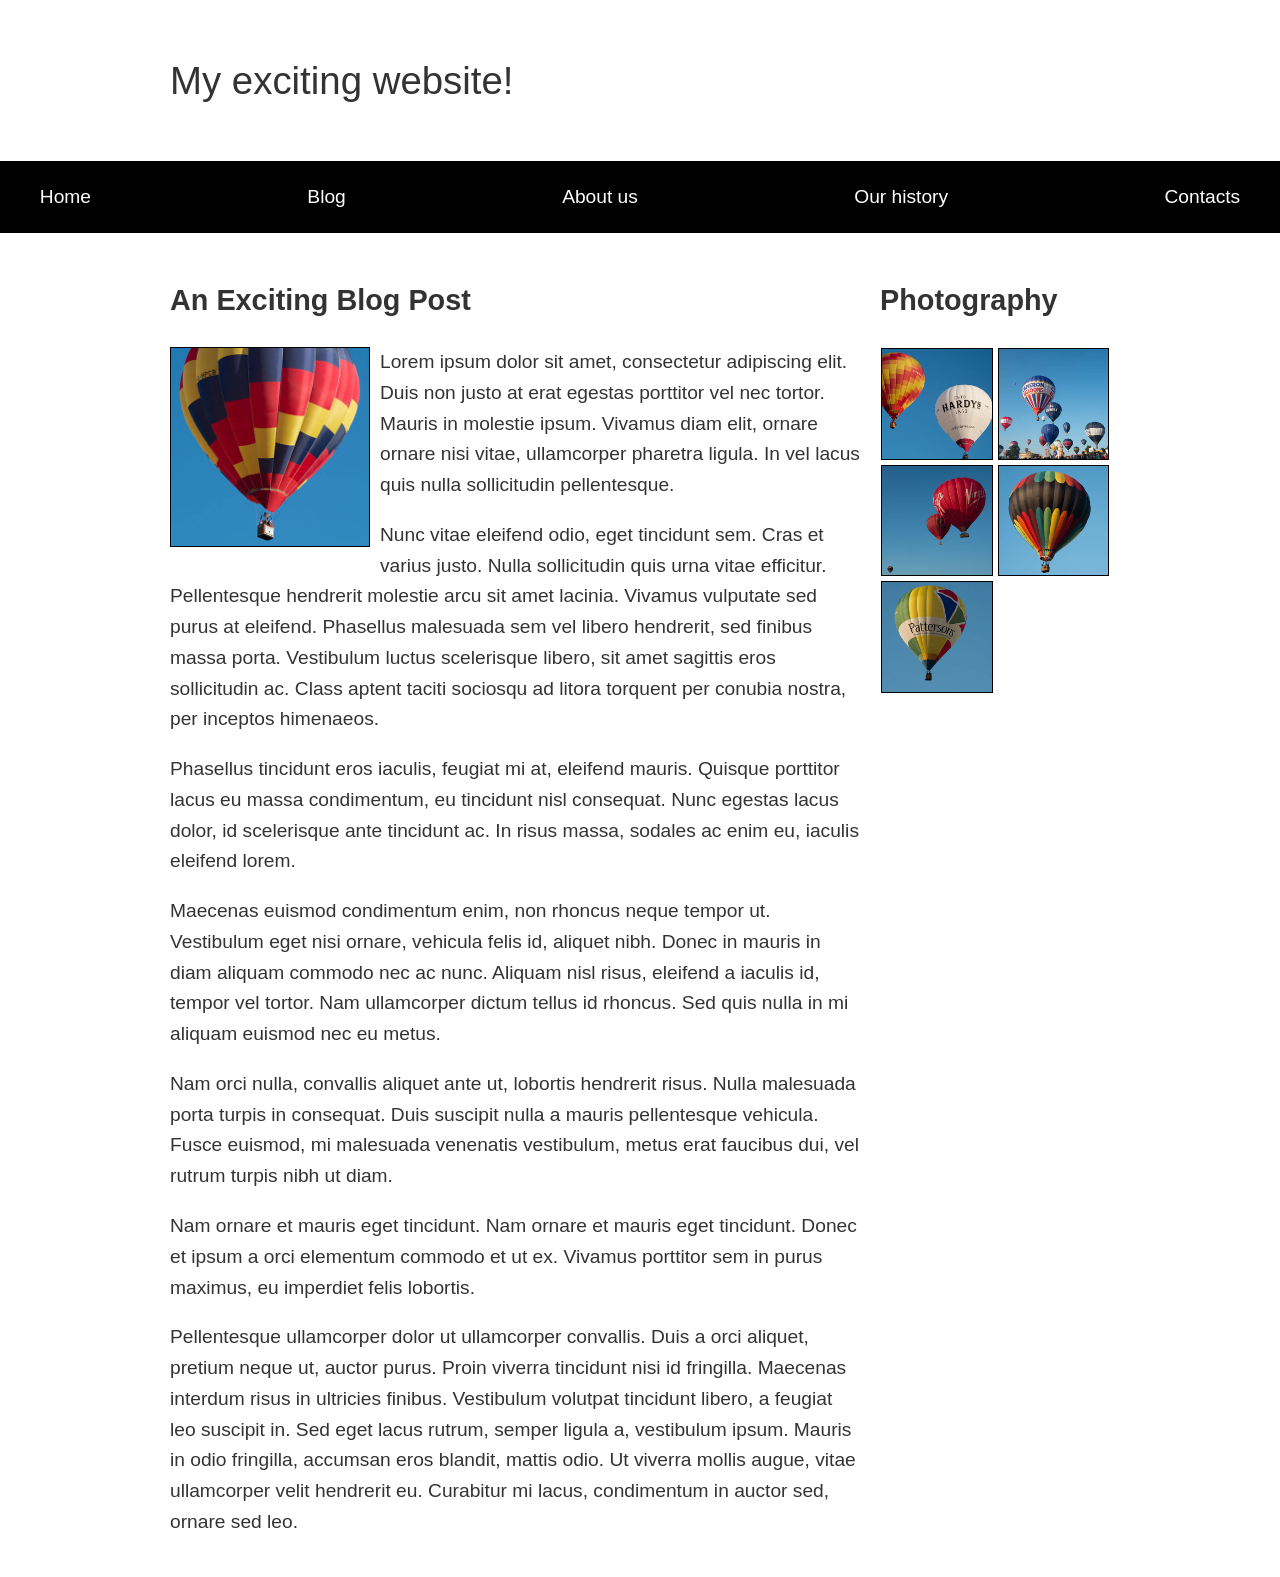
<file: lab3/part3/index.html>
<!DOCTYPE html>
<html lang="en-US">
  <head>
    <meta charset="utf-8" />
    <meta name="viewport" content="width=device-width, initial-scale=1" />
    <title>Layout Task</title>
    <link href="css/style.css" rel="stylesheet" type="text/css" />
        <!--
    Name: jamal khan safi
    Date: 16 Oct 2025
    File: index.html
    Description: Lab3 Part3 marking up cover letter
    -->
  </head>

  <body>
    <div class="logo">My exciting website!</div>

    <nav>
      <ul>
        <li><a href="">Home</a></li>
        <li><a href="">Blog</a></li>
        <li><a href="">About us</a></li>
        <li><a href="">Our history</a></li>
        <li><a href="">Contacts</a></li>
      </ul>
    </nav>

    <main class="grid">
      <article>
        <h1>An Exciting Blog Post</h1>
        <img src="css/square6.jpg" alt="placeholder" class="feature" />
        <p>
          Lorem ipsum dolor sit amet, consectetur adipiscing elit. Duis non
          justo at erat egestas porttitor vel nec tortor. Mauris in molestie
          ipsum. Vivamus diam elit, ornare ornare nisi vitae, ullamcorper
          pharetra ligula. In vel lacus quis nulla sollicitudin pellentesque.
        </p>

        <p>
          Nunc vitae eleifend odio, eget tincidunt sem. Cras et varius justo.
          Nulla sollicitudin quis urna vitae efficitur. Pellentesque
          hendrerit molestie arcu sit amet lacinia. Vivamus vulputate sed
          purus at eleifend. Phasellus malesuada sem vel libero hendrerit,
          sed finibus massa porta. Vestibulum luctus scelerisque libero, sit
          amet sagittis eros sollicitudin ac. Class aptent taciti sociosqu ad
          litora torquent per conubia nostra, per inceptos himenaeos.
        </p>

        <p>
          Phasellus tincidunt eros iaculis, feugiat mi at, eleifend mauris.
          Quisque porttitor lacus eu massa condimentum, eu tincidunt nisl
          consequat. Nunc egestas lacus dolor, id scelerisque ante tincidunt
          ac. In risus massa, sodales ac enim eu, iaculis eleifend lorem.
        </p>

        <p>
          Maecenas euismod condimentum enim, non rhoncus neque tempor ut.
          Vestibulum eget nisi ornare, vehicula felis id, aliquet nibh. Donec
          in mauris in diam aliquam commodo nec ac nunc. Aliquam nisl risus,
          eleifend a iaculis id, tempor vel tortor. Nam ullamcorper dictum
          tellus id rhoncus. Sed quis nulla in mi aliquam euismod nec eu
          metus.
        </p>

        <p>
          Nam orci nulla, convallis aliquet ante ut, lobortis hendrerit
          risus. Nulla malesuada porta turpis in consequat. Duis suscipit
          nulla a mauris pellentesque vehicula. Fusce euismod, mi malesuada
          venenatis vestibulum, metus erat faucibus dui, vel rutrum turpis
          nibh ut diam.
        </p>

        <p>
          Nam ornare et mauris eget tincidunt. Nam ornare et mauris eget
          tincidunt. Donec et ipsum a orci elementum commodo et ut ex.
          Vivamus porttitor sem in purus maximus, eu imperdiet felis
          lobortis.
        </p>

        <p>
          Pellentesque ullamcorper dolor ut ullamcorper convallis. Duis a
          orci aliquet, pretium neque ut, auctor purus. Proin viverra
          tincidunt nisi id fringilla. Maecenas interdum risus in ultricies
          finibus. Vestibulum volutpat tincidunt libero, a feugiat leo
          suscipit in. Sed eget lacus rutrum, semper ligula a, vestibulum
          ipsum. Mauris in odio fringilla, accumsan eros blandit, mattis
          odio. Ut viverra mollis augue, vitae ullamcorper velit hendrerit
          eu. Curabitur mi lacus, condimentum in auctor sed, ornare sed leo.
        </p>
      </article>

      <aside>
        <h2>Photography</h2>
        <ul class="photos">
          <li><img src="css/square1.jpg" alt="placeholder" /></li>
          <li><img src="css/square2.jpg" alt="placeholder" /></li>
          <li><img src="css/square3.jpg" alt="placeholder" /></li>
          <li><img src="css/square4.jpg" alt="placeholder" /></li>
          <li><img src="css/square5.jpg" alt="placeholder" /></li>
        </ul>
      </aside>
    </main>
  </body>
</html>
</file>
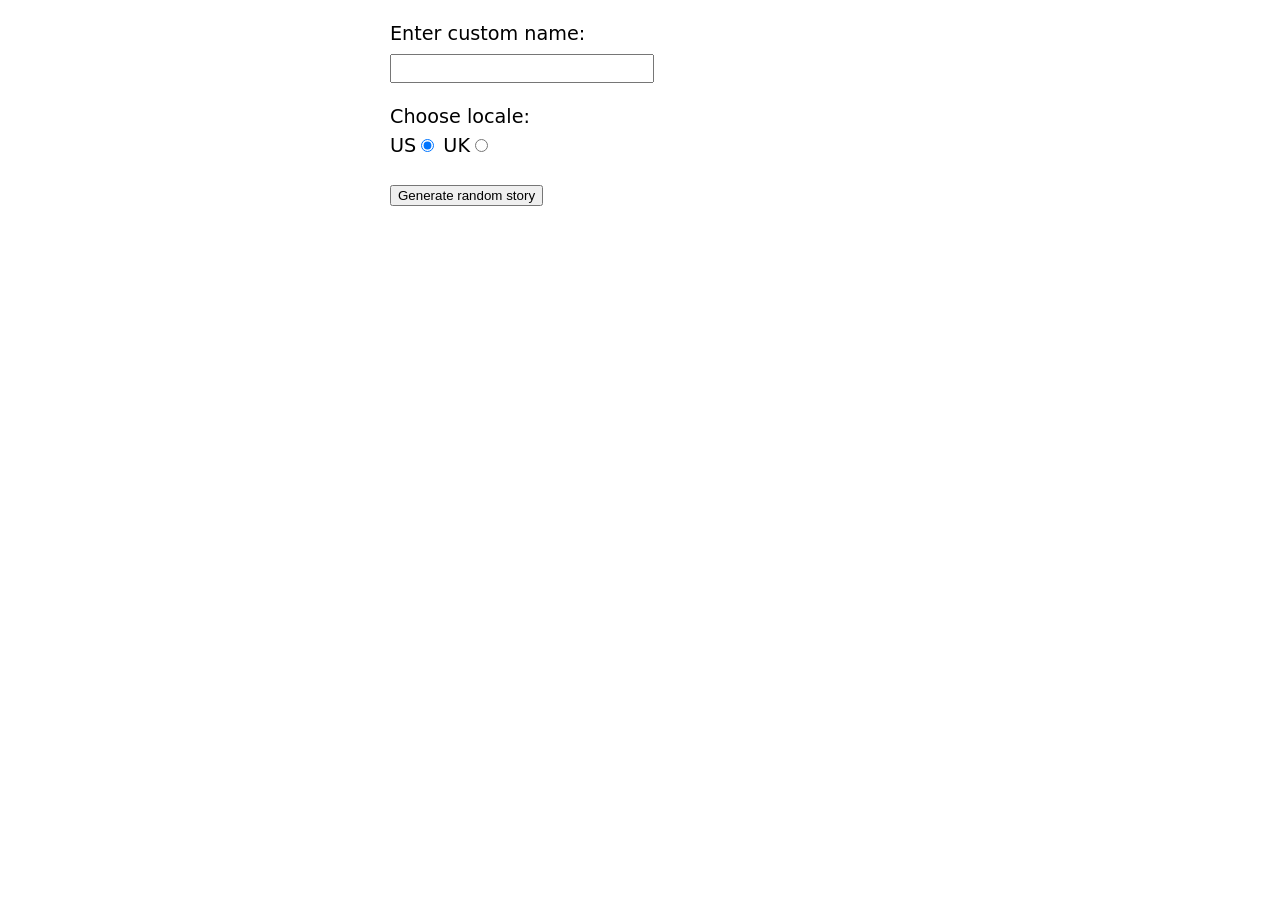
<file: lab4/part1/index.html>
<!DOCTYPE html>
<html lang="en">

<head>
    <meta charset="UTF-8">
    <meta name="viewport" content="width=device-width, initial-scale=1.0">
    <!--
    Name: jamal khan safi
    Date: 28 November 2025
    File: index.html
    Description: I created the website for Silly story generator.
    -->
    <title>Silly Story</title>
    <link rel="stylesheet" href="styles.css">
    <script defer src="main.js"></script>



</head>

<body>


    <div>
        <label for="custom-name">Enter custom name:</label>
        <input id="custom-name" type="text" placeholder="" />
    </div>
    <fieldset>
        <legend>Choose locale:</legend>
        <label for="us">US</label><input id="us" type="radio" name="uk-us" value="us" checked />
        <label for="uk">UK</label><input id="uk" type="radio" name="uk-us" value="uk" />
    </fieldset>
    <div>
        <button class="generate">Generate random story</button>
    </div>
    <!-- Thanks a lot to Willy Aguirre for his help with the code for this assessment -->
    <p class="story"></p>

</body>

</html>
</file>
<file: lab1/part2/css/style.css>
/* || General setup */

body {
  margin: 0;
}

html {
  font-size: 10px;
  background-color: darkgrey;
}

body {
  width: 70%;
  min-width: 800px;
  margin: 0 auto;
}

/* || typography */

h1,
h2 {
  font-family: "Cinzel Decorative", cursive;
  color: #2a2a2a;
}

p,
li {
  font-family: "Roboto Condensed", sans-serif;
  color: #2a2a2a;
}

h1 {
  font-size: 4rem;
  text-align: center;
  text-shadow: 2px 2px 10px black;
}

h2 {
  font-size: 3rem;
  text-align: center;
}

p,
li {
  font-size: 1.6rem;
  line-height: 1.5;
}

/* || header layout */

header {
  margin-bottom: 10px;
}

main,
header,
nav,
article,
aside,
footer,
section {
  background-color: #00ff0080;
  padding: 1%;
}

h1 {
  text-transform: uppercase;
  display: flex;
  align-items: center;
  justify-content: center;
  gap: 20px;
}

header img {
  height: 60px;
}

nav ul {
  padding: 0;
  list-style-type: none;
  display: flex;
}

nav li {
  text-align: center;
  flex: 1;
}

nav a {
  font-size: 2rem;
  text-transform: uppercase;
  text-decoration: none;
  color: black;
}

nav a:hover,
nav a:focus {
  color: red;
}

/* || main layout */

main {
  display: flex;
  gap: 10px;
}

article {
  flex: 4;
}

aside {
  flex: 1;
}

aside a {
  display: block;
  float: left;
  width: 50%;
}

aside img {
  max-width: 100%;
}

footer {
  margin-top: 10px;
}
</file>
<file: lab2/part1/css/style.css>
/* type */

body {
  font: 1.2em / 1.5 system-ui;
  margin: 0 auto;
  width: 90%;
  min-width: 800px;
  max-width: 1200px;
}

h1 {
  text-align: center;
}

.copyright {
  font-size: 0.8em;
}

/* nav menu */

ul {
  padding: 0;
  list-style-type: none;
  text-align: center;
  display: flex;
  flex-flow: row wrap;
  justify-content: center;
  align-items: center;
}

li {
  flex: auto;
}

nav a {
  font-size: 1.2em;
  padding: 0 20px;
}

/* General link styles */

a {
  text-decoration: none;
  color: red;
}

a:hover,
a:focus {
  text-decoration: underline;
}

/* header section layout */

header section {
  display: grid;
  grid-template-areas:
    "heading heading"
    "text video"
    "text video";
  grid-template-columns: 1fr 2fr;
  gap: 20px;
}

h1 {
  grid-area: heading;
}

header p {
  grid-area: text;
  margin: 0;
}

video {
  grid-area: video;
  width: 100%;
  border: 1px solid black;
}

/* image floats */

figure {
  float: right;
  margin-left: 20px;
  padding: 20px;
  background: orange;
  border: 1px solid black;
}

figcaption {
  font-size: 0.6em;
}
</file>
<file: lab2/part2/css/style.css>
html {
  font-family: sans-serif;
}

table {
  border-collapse: collapse;
  border: 2px solid rgb(200,200,200);
  letter-spacing: 1px;
  font-size: 0.8rem;
}

td, th {
  border: 1px solid rgb(190,190,190);
  padding: 10px 20px;
}

th {
  background-color: rgb(235,235,235);
  border: 3px solid black;
}

td {
  text-align: center;
  border: 3px solid black;
}

tr:nth-child(even) td {
  background-color: rgb(250,250,250);
}

tr:nth-child(odd) td {
  background-color: rgb(245,245,245);
}

caption {
  padding: 10px;
}
</file>
<file: lab3/part1/css/style.css>
html {
  background-color: white;
}

body {
  font: 1.2em / 1.5 system-ui;
  padding: 20px;
  width: 500px;
  background-color: #efefef;
  margin-bottom: 0;
  margin-left: auto;
  margin-right: auto;
}

ul{
    background-color: white;
    border-style: 5px solid purple;
    padding: 30px;
    border-radius: 20px;

}

h1{
    color: darkgrey;
    border-bottom: 10px dotted purple;
    font-size: 2rem;

}

h2{
    font-style: italic;
    font-size: 1.5 rem;
}

.job-title{
    font-weight: bold;
    color: darkslategray;
}

a{
    color: green;
}

a:hover{
    color: darkgreen;
    text-decoration: none;
}
a:focus{
    color: darkgreen;
    text-decoration: none;
}
</file>
<file: lab3/part2/css/style.css>
/* General setup */

* {
  box-sizing: border-box;
}

body {
  margin: 0 auto;
  padding: 0 20px;
  min-width: 980px;
  max-width: 1400px;
  font-family: 'Roboto Slab', serif;
  line-height: 1.8;
  letter-spacing: 0.1rem;
}

/* Layout */

main {
  display: grid;
  grid-template-columns: 5fr 2fr 2fr;
  gap: 40px;
  padding: 20px 0;
}

/* header and footer */

header {
  border-bottom: 5px solid #aa6666;
}

footer {
  border-top: 5px solid #aa6666;
}

footer p {
  text-align: center;
}

h1{
    font-family: 'Merriweather', serif;
    text-align: center;
    letter-spacing: 0.1rem;

}

h2{
    margin-bottom: 0;
    letter-spacing: 0.01rem;
}

section h2 + p{
    text-indent: 2rem;
}
section h2{
    font-weight: bold;
}

a{
    color: rgb(255, 128, 0);
}
a:hover{
    color: rgb(204, 102, 0);
    text-decoration: none;
}
a:focus{
    color: rgb(204, 102, 0);
    text-decoration: none;
}
/*we wil add icon after extarnal link*/
a[href ^= "http"]{
  background-image: url(./external-link-52.png);
  background-size: 14px 14px;
  background-repeat: no-repeat;
 background-position: right center;
 padding-right: 16px;
 margin: 5px;   
}


nav a{
    display: block;
    border: 2px solid rgb(255, 128, 0);
    padding: 10px;
    margin-bottom: 10px;
    text-align: center;
    text-decoration: none;
    text-transform: uppercase;
    
    
}
nav ul{
    list-style-type: none;
    
}
</file>
<file: lab3/part3/css/style.css>
* {
  box-sizing: border-box;
}

body {
  background-color: white;
  color: #333333;
  margin: 0;
  font: 1.2em / 1.6 sans-serif;
}

img {
  max-width: 100%;
  display: block;
  border: 1px solid black;
}

.logo {
  font-size: 200%;
  padding: 50px 20px;
  margin: 0 auto;
  max-width: 980px;
}

.grid {
  margin: 0 auto;
  max-width: 980px;
}

nav {
  background-color: black;
  padding: 0.5em;
  position: sticky;
  top: 0;

}

nav ul {
  margin: 0;
  padding: 0;
  list-style: none;
  
    display: flex ;
    justify-content: space-between ;
    padding: 10px;
    margin: 1px;
}

nav a {
  color: white;
  text-decoration: none;
  padding: 0.5em 1em;
  
}
main.grid{
    display: grid;
    gap: 20px;
    grid-template-columns: 3fr 1fr;
    padding: 20px;
}
.photos {
  list-style: none;
  margin: 0;
  padding: 0;
}

.feature {
  width: 200px;
  float: left;
  margin-right: 10px;
    margin-bottom: 10px;
  max-width: 35%;
  gap: 20px;
}
.photos{
    display: grid;
    gap: 5px;
    padding: 1px;
    grid-template-columns: 1fr 1fr;
    
}
</file>
<file: lab4/part1/styles.css>
body {
  font: 1.2em / 1.5 system-ui;
  margin: 0 auto;
  width: 500px;
}

fieldset {
  border: 0;
}

fieldset,
legend {
  padding: 0;
  margin: 0;
}

input[type="text"] {
  margin-top: 5px;
  padding: 5px;
  width: 50%;
  display: block;
}

div,
fieldset {
  margin-top: 20px;
}

p {
  margin-top: 10px;
  background: #ffc125;
  padding: 20px;
  visibility: hidden;
}
</file>
